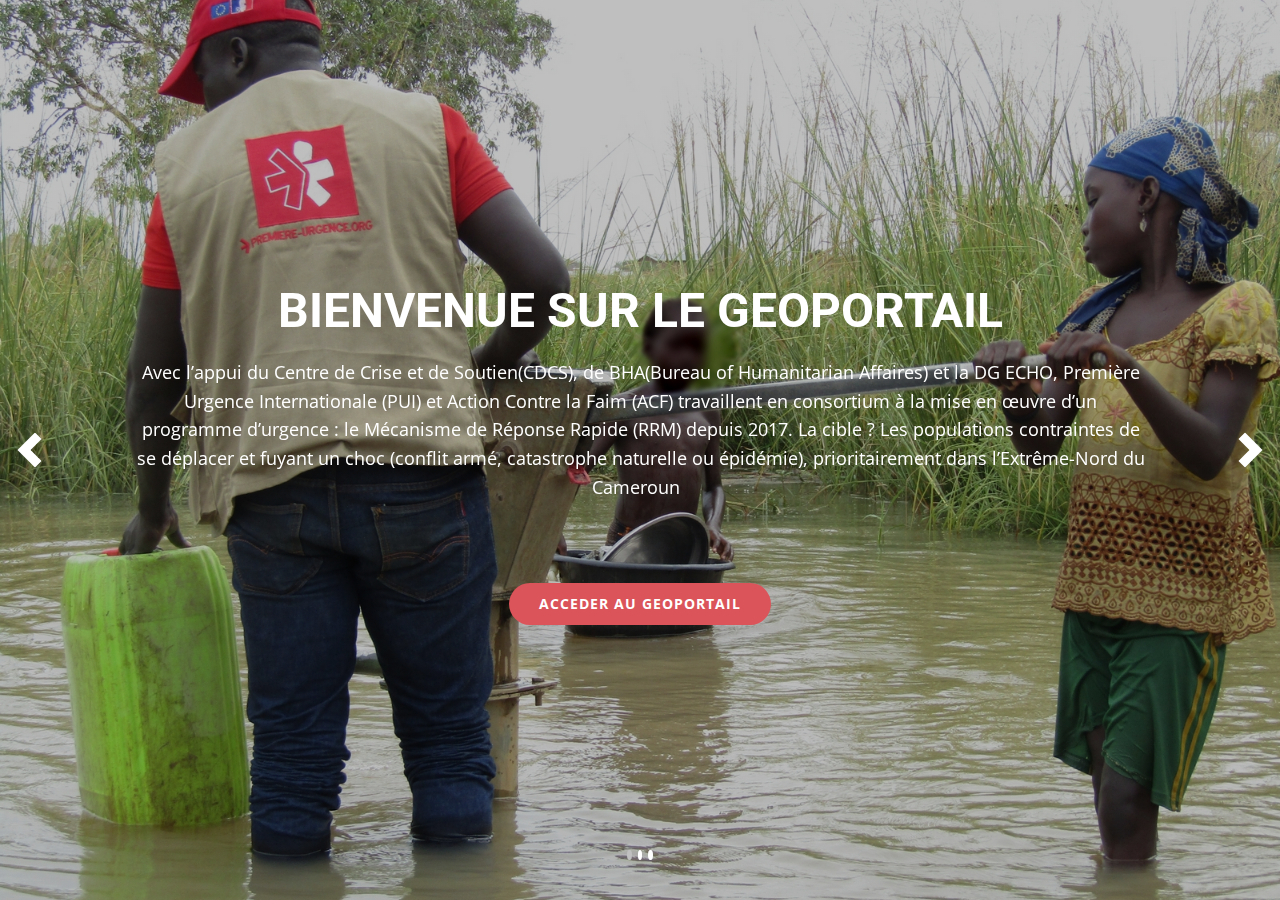
<file: index.html>
<!DOCTYPE html>
<html style="font-size: 16px;">

<head>
  <meta name="viewport" content="width=device-width, initial-scale=1.0">
  <meta charset="utf-8">
  <meta name="keywords" content="BIENVENUE SUR LE GEOPORTAIL, POURQUOI LE GEOPORTAIL RRM ?, zones d'intervention">
  <meta name="description" content="">
  <meta name="page_type" content="np-template-header-footer-from-plugin">
  <title>Accueil</title>
  <link rel="stylesheet" href="nicepage.css" media="screen">
  <link rel="stylesheet" href="Accueil.css" media="screen">
  <script class="u-script" type="text/javascript" src="jquery.js" defer=""></script>
  <script class="u-script" type="text/javascript" src="nicepage.js" defer=""></script>
  <meta name="generator" content="Nicepage 3.12.1, nicepage.com">
  <link id="u-theme-google-font" rel="stylesheet"
    href="https://fonts.googleapis.com/css?family=Roboto:100,100i,300,300i,400,400i,500,500i,700,700i,900,900i|Open+Sans:300,300i,400,400i,600,600i,700,700i,800,800i">


  <script type="application/ld+json">
    {
      "@context": "http://schema.org",
      "@type": "Organization",
      "name": "",
      "url": "index.html"
    }
  </script>
  <meta property="og:title" content="Accueil">
  <meta property="og:type" content="website">
  <meta name="theme-color" content="#478ac9">
  <link rel="canonical" href="index.html">
  <meta property="og:url" content="index.html">
</head>

<body data-home-page="Accueil.html" data-home-page-title="Accueil" class="u-body">
  <section class="u-align-center u-clearfix u-section-1" id="carousel_86b3">
    <div id="carousel-bd35" data-interval="30000" data-u-ride="carousel"
      class="u-carousel u-expanded-width u-slider u-slider-1">
      <ol class="u-absolute-hcenter u-carousel-indicators u-carousel-indicators-1">
        <li data-u-target="#carousel-bd35" class="u-active u-active-grey-25 u-shape-circle u-white" data-u-slide-to="0"
          style="width: 10px; height: 10px;"></li>
        <li data-u-target="#carousel-bd35" class="u-active-grey-25 u-shape-circle u-white" data-u-slide-to="1"
          style="width: 10px; height: 10px;"></li>
        <li data-u-target="#carousel-bd35" class="u-active-grey-25 u-shape-circle u-white" data-u-slide-to="2"
          style="width: 10px; height: 10px;"></li>
      </ol>
      <div class="u-carousel-inner" role="listbox">
        <div class="u-active u-align-center u-carousel-item u-container-style u-image u-shading u-slide u-image-1"
          data-image-width="4096" data-image-height="3072">
          <div class="u-container-layout u-valign-middle u-container-layout-1">
            <div class="u-container-style u-group u-shape-rectangle u-group-1" data-animation-name="fadeIn"
              data-animation-duration="1000" data-animation-delay="0" data-animation-direction="Up">
              <div class="u-container-layout u-valign-top u-container-layout-2">
                <h1 class="u-align-center u-text u-text-1">BIENVENUE SUR LE GEOPORTAIL</h1>
                <p class="u-align-center u-text u-text-2">Avec l’appui du Centre de Crise et de Soutien(CDCS), de
                  BHA(Bureau of Humanitarian Affaires)
                  et la DG ECHO, Première Urgence Internationale (PUI) et Action Contre la Faim
                  (ACF) travaillent en consortium à la mise en œuvre d’un programme
                  d’urgence&nbsp;: le Mécanisme de Réponse Rapide (RRM) depuis 2017.
                  La cible&nbsp;?
                  Les populations contraintes de se déplacer et
                  fuyant un choc (conflit armé, catastrophe naturelle ou épidémie),
                  prioritairement dans l’Extrême-Nord du Cameroun&nbsp;&nbsp;<br>
                </p>
              </div>
            </div>
            <a href="https://geoportail.rrm-cameroun.cm/"
              class="u-btn u-btn-round u-button-style u-hover-palette-2-light-2 u-palette-2-base u-radius-50 u-btn-1"
              target="_blank">acceder au geoportail</a>
          </div>
        </div>
        <div class="u-carousel-item u-container-style u-expanded-width u-image u-shading u-slide u-image-2"
          data-image-width="4000" data-image-height="1844">
          <div class="u-container-layout u-container-layout-3">
            <div class="u-align-center u-container-style u-group u-shape-rectangle u-group-2"
              data-animation-name="fadeIn" data-animation-duration="1000" data-animation-delay="1000"
              data-animation-direction="Up">
              <div class="u-container-layout u-valign-top u-container-layout-4">
                <h2 class="u-align-center u-text u-text-body-alt-color u-text-3">QUELS SONT LES PILIERS DU RRM ?</h2>
                <p class="u-align-center u-text u-text-4">
                  <!--[if !supportLists]-->
                  <br>·la veille humanitaire (réseau
                  d’une centaine de points focaux dans l’Extrême-Nord)&nbsp;
                  <!--[if !supportLists]-->
                  <br>·les évaluations multisectorielles (EMS)
                  des besoins&nbsp;
                  <!--[if !supportLists]-->
                  <br>·&nbsp;le plaidoyer pour la couverture
                  des besoins au sein de l’Intersecteur et sous la Coordination de OCHA&nbsp;&nbsp;
                  <!--[if !supportLists]-->
                  <br>·la réponse multisectorielle en eau
                  hygiène et assainissement, abri – articles ménagers essentiels et assistance
                  alimentaire&nbsp;&nbsp;<br>
                </p>
              </div>
            </div>
            <a href="https://geoportail.rrm-cameroun.cm/"
              class="u-btn u-btn-round u-button-style u-hover-palette-2-light-2 u-palette-2-base u-radius-50 u-btn-2"
              target="_blank">acceder au geoportail</a>
          </div>
        </div>
        <div
          class="u-align-center u-carousel-item u-container-style u-expanded-width u-image u-shading u-slide u-image-3"
          data-image-width="1040" data-image-height="780">
          <div class="u-container-layout u-valign-middle u-container-layout-5">
            <div class="u-container-style u-group u-shape-rectangle u-group-3" data-animation-name="fadeIn"
              data-animation-duration="1000" data-animation-delay="1000" data-animation-direction="Up">
              <div class="u-container-layout u-valign-top u-container-layout-6">
                <h2 class="u-align-center u-text u-text-body-alt-color u-text-5">POURQUOI UN GEOPORTAIL RRM</h2>
                <p class="u-align-center u-text u-text-6">
                  <!--[if !supportLists]-->
                  <br>-&nbsp;permettre de visualiser les alertes
                  et les interventions en cours,&nbsp; et les besoins
                  non couverts des populations suite aux Evaluations Multi-Sectorielles du RRM&nbsp;
                  <!--[if !supportLists]-->
                  <br>-rendre disponible et faciliter à
                  la communauté humanitaire, aux partenaires l’accès aux informations relatives
                  aux activités du Programme&nbsp;
                  <!--[if !supportLists]-->
                  <br>-Visualiser les réponses des
                  acteurs non RRM&nbsp;
                  <!--[if !supportLists]-->
                  <br>-assurer la visibilité du RRM&nbsp;&nbsp;<br>
                </p>
              </div>
            </div>
            <a href="https://geoportail.rrm-cameroun.cm/"
              class="u-btn u-btn-round u-button-style u-hover-palette-2-light-2 u-palette-2-base u-radius-50 u-btn-3"
              target="_blank">acceder au geoportail</a>
          </div>
        </div>
      </div>
      <a class="u-absolute-vcenter u-carousel-control u-carousel-control-prev u-spacing-12 u-text-body-alt-color u-carousel-control-1"
        href="#carousel-bd35" role="button" data-u-slide="prev">
        <span aria-hidden="true">
          <svg viewBox="0 0 8 8">
            <path d="M5.25 0l-4 4 4 4 1.5-1.5-2.5-2.5 2.5-2.5-1.5-1.5z"></path>
          </svg>
        </span>
        <span class="sr-only">
          <svg viewBox="0 0 8 8">
            <path d="M5.25 0l-4 4 4 4 1.5-1.5-2.5-2.5 2.5-2.5-1.5-1.5z"></path>
          </svg>
        </span>
      </a>
      <a class="u-absolute-vcenter u-carousel-control u-carousel-control-next u-spacing-12 u-text-body-alt-color u-carousel-control-2"
        href="#carousel-bd35" role="button" data-u-slide="next">
        <span aria-hidden="true">
          <svg viewBox="0 0 8 8">
            <path d="M2.75 0l-1.5 1.5 2.5 2.5-2.5 2.5 1.5 1.5 4-4-4-4z"></path>
          </svg>
        </span>
        <span class="sr-only">
          <svg viewBox="0 0 8 8">
            <path d="M2.75 0l-1.5 1.5 2.5 2.5-2.5 2.5 1.5 1.5 4-4-4-4z"></path>
          </svg>
        </span>
      </a>
    </div>
  </section>


</body>

</html>
</file>
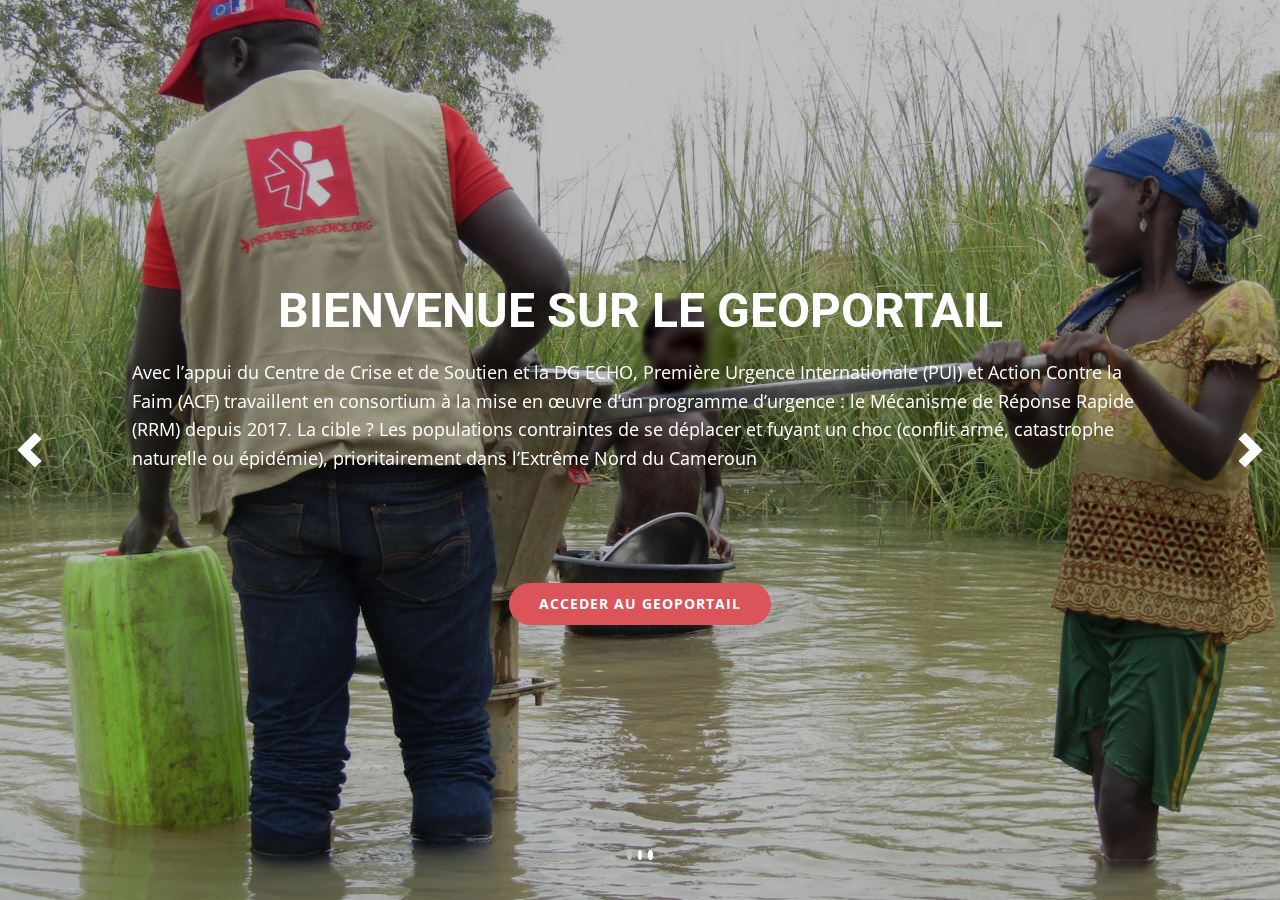
<file: Accueil.html>
<!DOCTYPE html>
<html style="font-size: 16px;">
  <head>
    <meta name="viewport" content="width=device-width, initial-scale=1.0">
    <meta charset="utf-8">
    <meta name="keywords" content="BIENVENUE SUR LE GEOPORTAIL, POURQUOI LE GEOPORTAIL RRM ?, zones d'intervention">
    <meta name="description" content="">
    <meta name="page_type" content="np-template-header-footer-from-plugin">
    <title>Accueil</title>
    <link rel="stylesheet" href="nicepage.css" media="screen">
<link rel="stylesheet" href="Accueil.css" media="screen">
    <script class="u-script" type="text/javascript" src="jquery.js" defer=""></script>
    <script class="u-script" type="text/javascript" src="nicepage.js" defer=""></script>
    <meta name="generator" content="Nicepage 3.12.1, nicepage.com">
    <link id="u-theme-google-font" rel="stylesheet" href="https://fonts.googleapis.com/css?family=Roboto:100,100i,300,300i,400,400i,500,500i,700,700i,900,900i|Open+Sans:300,300i,400,400i,600,600i,700,700i,800,800i">
    
    
    <script type="application/ld+json">{
		"@context": "http://schema.org",
		"@type": "Organization",
		"name": "",
		"url": "index.html"
}</script>
    <meta property="og:title" content="Accueil">
    <meta property="og:type" content="website">
    <meta name="theme-color" content="#478ac9">
    <link rel="canonical" href="index.html">
    <meta property="og:url" content="index.html">
  </head>
  <body class="u-body">
    <section class="u-align-center u-clearfix u-section-1" id="carousel_86b3">
      <div id="carousel-bd35" data-interval="5000" data-u-ride="carousel" class="u-carousel u-expanded-width u-slider u-slider-1">
        <ol class="u-absolute-hcenter u-carousel-indicators u-carousel-indicators-1">
          <li data-u-target="#carousel-bd35" class="u-active u-active-grey-25 u-shape-circle u-white" data-u-slide-to="0" style="width: 10px; height: 10px;"></li>
          <li data-u-target="#carousel-bd35" class="u-active-grey-25 u-shape-circle u-white" data-u-slide-to="1" style="width: 10px; height: 10px;"></li>
          <li data-u-target="#carousel-bd35" class="u-active-grey-25 u-shape-circle u-white" data-u-slide-to="2" style="width: 10px; height: 10px;"></li>
        </ol>
        <div class="u-carousel-inner" role="listbox">
          <div class="u-active u-align-center u-carousel-item u-container-style u-image u-shading u-slide u-image-1" data-image-width="4096" data-image-height="3072">
            <div class="u-container-layout u-valign-middle u-container-layout-1">
              <div class="u-container-style u-group u-shape-rectangle u-group-1" data-animation-name="fadeIn" data-animation-duration="1000" data-animation-delay="0" data-animation-direction="Up">
                <div class="u-container-layout u-valign-top u-container-layout-2">
                  <h1 class="u-align-center u-text u-text-1">BIENVENUE SUR LE GEOPORTAIL</h1>
                  <p style="text-align: unset; margin: 20px auto;" class="u-align-center u-text u-text-2">Avec l’appui du Centre de Crise et de Soutien
        et la DG ECHO, Première Urgence Internationale (PUI) et Action Contre la Faim
        (ACF) travaillent en consortium à la mise en œuvre d’un programme
        d’urgence&nbsp;: le Mécanisme de Réponse Rapide (RRM) depuis 2017. 
        La cible&nbsp;? 
        Les populations contraintes de se déplacer et
        fuyant un choc (conflit armé, catastrophe naturelle ou épidémie),
        prioritairement dans l’Extrême Nord du Cameroun&nbsp;&nbsp;<br>
                  </p>
                </div>
              </div>
              <a href="https://geoportail.rrm-cameroun.cm/" class="u-btn u-btn-round u-button-style u-hover-palette-2-light-2 u-palette-2-base u-radius-50 u-btn-1" target="_blank">acceder au geoportail</a>
            </div>
          </div>
          <div class="u-carousel-item u-container-style u-expanded-width u-image u-shading u-slide u-image-2" data-image-width="4000" data-image-height="1844">
            <div class="u-container-layout u-container-layout-3">
              <div class="u-align-center u-container-style u-group u-shape-rectangle u-group-2" data-animation-name="fadeIn" data-animation-duration="1000" data-animation-delay="1000" data-animation-direction="Up">
                <div class="u-container-layout u-valign-top u-container-layout-4">
                  <h1 class="u-align-center u-text u-text-1">POURQUOI LE GEOPORTAIL RRM ?</h1>
                  <p style="text-align: left; " >
                                  
                   
                    Quels sont les piliers du RRM?                
                   <ul style="text-align: left;margin-top: -20px;">
                     <li>
                      la veille humanitaire (réseau d’une centaine de points focaux dans l’Extrême Nord)
                     </li>
                     <li>
                       les évaluations multisectorielles (EMS) des besoins
                     </li>
                     <li>
                      le plaidoyer pour la couverture des besoins au sein de l’Intersecteur et sous la Coordination de OCHA
                      
                    </li>
                     <li>
                      la réponse multisectorielle en eau hygiène et assainissement, abri – articles ménages essentiels et assistance alimentaire
                     </li>
                   </ul>
                 
                  </p>
                </div>
              </div>
              <a href="https://geoportail.rrm-cameroun.cm/" class="u-btn u-btn-round u-button-style u-hover-palette-2-light-2 u-palette-2-base u-radius-50 u-btn-2" target="_blank">acceder au geoportail</a>
            </div>
          </div>
          <div class="u-align-center u-carousel-item u-container-style u-expanded-width u-image u-shading u-slide u-image-3" data-image-width="1040" data-image-height="780">
            <div class="u-container-layout u-valign-middle u-container-layout-5">
              <div class="u-container-style u-group u-shape-rectangle u-group-3" data-animation-name="fadeIn" data-animation-duration="1000" data-animation-delay="1000" data-animation-direction="Up">
                <div class="u-container-layout u-valign-top u-container-layout-6">
                  <h1 class="u-align-center u-text u-text-1">ZONES D'INTERVENTION</h1>

                  <p style="text-align: left; " >
                                  
                   
                    Pourquoi un Géoportail RRM ?               
                   <ul style="text-align: left;margin-top: -20px;">
                     <li>
                      permettre de visualiser les alertes et les interventions en cours et les besoins
                      non couverts des populations suite aux Evaluations Multi-Sectorielles du RRM
                    </li>
                     <li>
                      rendre disponible et faciliter à
        la communauté humanitaire, aux partenaires l’accès aux informations relatives
        aux activités du Programme
                     </li>
                     <li>
                      Visualiser les réponses des acteurs non RRM 
                    </li>
                     <li>
                      assurer la visibilité du RRM
                    </li>
                   </ul>
                 
                  </p>







                  
                </div>
              </div>
              <a href="https://geoportail.rrm-cameroun.cm/" class="u-btn u-btn-round u-button-style u-hover-palette-2-light-2 u-palette-2-base u-radius-50 u-btn-3" target="_blank">acceder au geoportail</a>
            </div>
          </div>
        </div>
        <a class="u-absolute-vcenter u-carousel-control u-carousel-control-prev u-spacing-12 u-text-body-alt-color u-carousel-control-1" href="#carousel-bd35" role="button" data-u-slide="prev">
          <span aria-hidden="true">
            <svg viewBox="0 0 8 8"><path d="M5.25 0l-4 4 4 4 1.5-1.5-2.5-2.5 2.5-2.5-1.5-1.5z"></path></svg>
          </span>
          <span class="sr-only">
            <svg viewBox="0 0 8 8"><path d="M5.25 0l-4 4 4 4 1.5-1.5-2.5-2.5 2.5-2.5-1.5-1.5z"></path></svg>
          </span>
        </a>
        <a class="u-absolute-vcenter u-carousel-control u-carousel-control-next u-spacing-12 u-text-body-alt-color u-carousel-control-2" href="#carousel-bd35" role="button" data-u-slide="next">
          <span aria-hidden="true">
            <svg viewBox="0 0 8 8"><path d="M2.75 0l-1.5 1.5 2.5 2.5-2.5 2.5 1.5 1.5 4-4-4-4z"></path></svg>
          </span>
          <span class="sr-only">
            <svg viewBox="0 0 8 8"><path d="M2.75 0l-1.5 1.5 2.5 2.5-2.5 2.5 1.5 1.5 4-4-4-4z"></path></svg>
          </span>
        </a>
      </div>
    </section>
    
    
    
 
  </body>
</html>
</file>
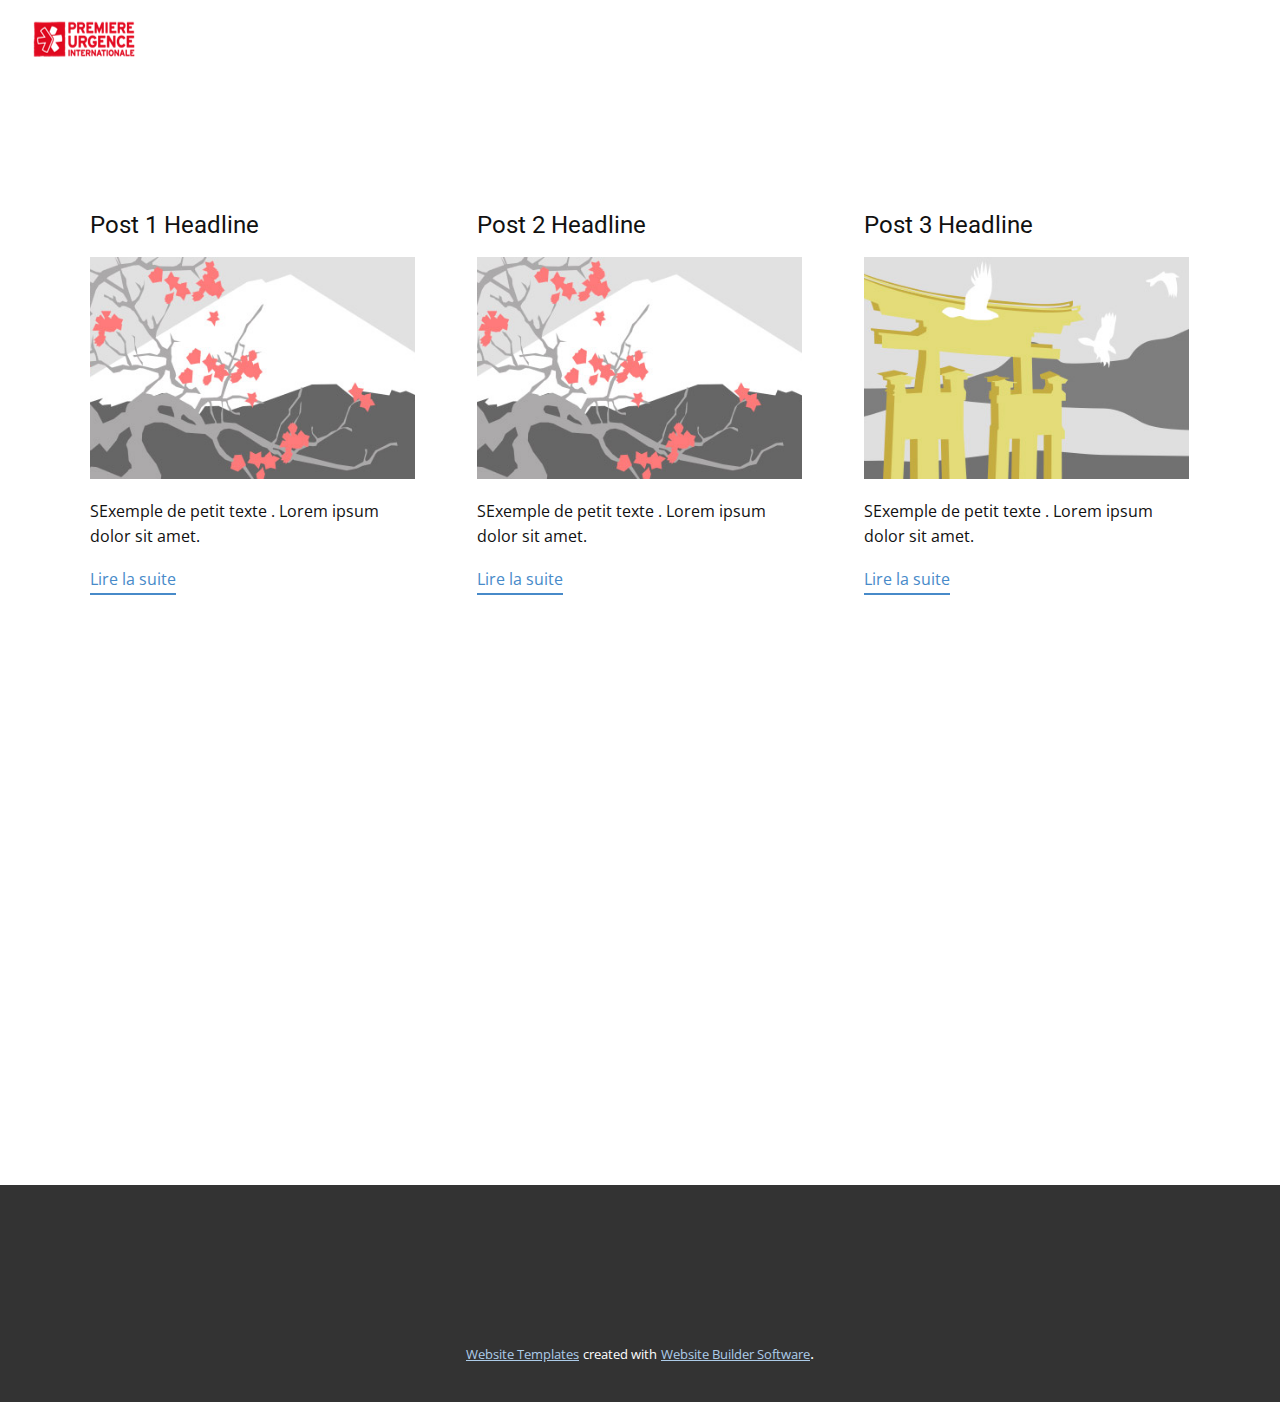
<file: Blog-Template.html>
<!DOCTYPE html>
<html style="font-size: 16px;">
  <head>
    <meta name="viewport" content="width=device-width, initial-scale=1.0">
    <meta charset="utf-8">
    <meta name="keywords" content="">
    <meta name="description" content="">
    <meta name="page_type" content="np-template-header-footer-from-plugin">
    <title>Blog Template</title>
    <link rel="stylesheet" href="nicepage.css" media="screen">
<link rel="stylesheet" href="Blog-Template.css" media="screen">
    <script class="u-script" type="text/javascript" src="jquery.js" defer=""></script>
    <script class="u-script" type="text/javascript" src="nicepage.js" defer=""></script>
    <meta name="generator" content="Nicepage 3.12.1, nicepage.com">
    <link id="u-theme-google-font" rel="stylesheet" href="https://fonts.googleapis.com/css?family=Roboto:100,100i,300,300i,400,400i,500,500i,700,700i,900,900i|Open+Sans:300,300i,400,400i,600,600i,700,700i,800,800i">
    
    
    
    <script type="application/ld+json">{
		"@context": "http://schema.org",
		"@type": "Organization",
		"name": "",
		"url": "index.html",
		"logo": "images/pu.png"
}</script>
    <meta property="og:title" content="Blog Template">
    <meta property="og:type" content="website">
    <meta name="theme-color" content="#478ac9">
    <link rel="canonical" href="index.html">
    <meta property="og:url" content="index.html">
  </head>
  <body class="u-body"><header class="u-clearfix u-header u-header" id="sec-df4f"><div class="u-clearfix u-sheet u-sheet-1">
        <a href="https://nicepage.com" class="u-image u-logo u-image-1" data-image-width="150" data-image-height="58">
          <img src="images/pu.png" class="u-logo-image u-logo-image-1" data-image-width="133.5386">
        </a>
      </div></header>
    <section class="u-clearfix u-section-1" id="sec-cfc0">
      <div class="u-clearfix u-sheet u-valign-middle u-sheet-1"><!--blog--><!--blog_options_json--><!--{"type":"Recent","source":"","tags":"","count":""}--><!--/blog_options_json-->
        <div class="u-blog u-expanded-width u-repeater u-repeater-1"><!--blog_post-->
          <div class="u-blog-post u-container-style u-repeater-item u-white u-repeater-item-1">
            <div class="u-container-layout u-similar-container u-valign-top u-container-layout-1"><!--blog_post_header-->
              <h4 class="u-blog-control u-text u-text-1">
                <a class="u-post-header-link" href="blog/post.html"><!--blog_post_header_content-->Post 1 Headline<!--/blog_post_header_content--></a>
              </h4><!--/blog_post_header--><!--blog_post_image-->
              <img alt="" class="u-blog-control u-expanded-width u-image u-image-default u-image-1" src="images/1.jpeg"><!--/blog_post_image--><!--blog_post_content-->
              <div class="u-blog-control u-post-content u-text u-text-2"><!--blog_post_content_content-->SExemple de petit texte . Lorem ipsum dolor sit amet.<!--/blog_post_content_content--></div><!--/blog_post_content--><!--blog_post_readmore-->
              <a href="blog/post.html" class="u-blog-control u-border-2 u-border-palette-1-base u-btn u-btn-rectangle u-button-style u-none u-btn-1"><!--blog_post_readmore_content-->Lire la suite<!--/blog_post_readmore_content--></a><!--/blog_post_readmore-->
            </div>
          </div><!--/blog_post--><!--blog_post-->
          <div class="u-blog-post u-container-style u-repeater-item u-video-cover u-white">
            <div class="u-container-layout u-similar-container u-valign-top u-container-layout-2"><!--blog_post_header-->
              <h4 class="u-blog-control u-text u-text-3">
                <a class="u-post-header-link" href="blog/post-1.html"><!--blog_post_header_content-->Post 2 Headline<!--/blog_post_header_content--></a>
              </h4><!--/blog_post_header--><!--blog_post_image-->
              <img alt="" class="u-blog-control u-expanded-width u-image u-image-default u-image-2" src="images/2.jpeg"><!--/blog_post_image--><!--blog_post_content-->
              <div class="u-blog-control u-post-content u-text u-text-4"><!--blog_post_content_content-->SExemple de petit texte . Lorem ipsum dolor sit amet.<!--/blog_post_content_content--></div><!--/blog_post_content--><!--blog_post_readmore-->
              <a href="blog/post-1.html" class="u-blog-control u-border-2 u-border-palette-1-base u-btn u-btn-rectangle u-button-style u-none u-btn-2"><!--blog_post_readmore_content-->Lire la suite<!--/blog_post_readmore_content--></a><!--/blog_post_readmore-->
            </div>
          </div><!--/blog_post--><!--blog_post-->
          <div class="u-blog-post u-container-style u-repeater-item u-video-cover u-white">
            <div class="u-container-layout u-similar-container u-valign-top u-container-layout-3"><!--blog_post_header-->
              <h4 class="u-blog-control u-text u-text-5">
                <a class="u-post-header-link" href="blog/post-2.html"><!--blog_post_header_content-->Post 3 Headline<!--/blog_post_header_content--></a>
              </h4><!--/blog_post_header--><!--blog_post_image-->
              <img alt="" class="u-blog-control u-expanded-width u-image u-image-default u-image-3" src="images/3.jpeg"><!--/blog_post_image--><!--blog_post_content-->
              <div class="u-blog-control u-post-content u-text u-text-6"><!--blog_post_content_content-->SExemple de petit texte . Lorem ipsum dolor sit amet.<!--/blog_post_content_content--></div><!--/blog_post_content--><!--blog_post_readmore-->
              <a href="blog/post-2.html" class="u-blog-control u-border-2 u-border-palette-1-base u-btn u-btn-rectangle u-button-style u-none u-btn-3"><!--blog_post_readmore_content-->Lire la suite<!--/blog_post_readmore_content--></a><!--/blog_post_readmore-->
            </div>
          </div><!--/blog_post-->
        </div><!--/blog-->
      </div>
    </section>
    <section class="u-clearfix u-section-2" id="sec-ce09">
      <div class="u-clearfix u-sheet u-sheet-1"></div>
    </section>
    
    
    <footer class="u-align-left u-clearfix u-footer u-grey-80 u-footer" id="sec-6d7a"><div class="u-clearfix u-sheet u-sheet-1"></div></footer>
    <section class="u-backlink u-clearfix u-grey-80">
      <a class="u-link" href="https://nicepage.com/website-templates" target="_blank">
        <span>Website Templates</span>
      </a>
      <p class="u-text">
        <span>created with</span>
      </p>
      <a class="u-link" href="https://nicepage.com/" target="_blank">
        <span>Website Builder Software</span>
      </a>. 
    </section>
  </body>
</html>
</file>
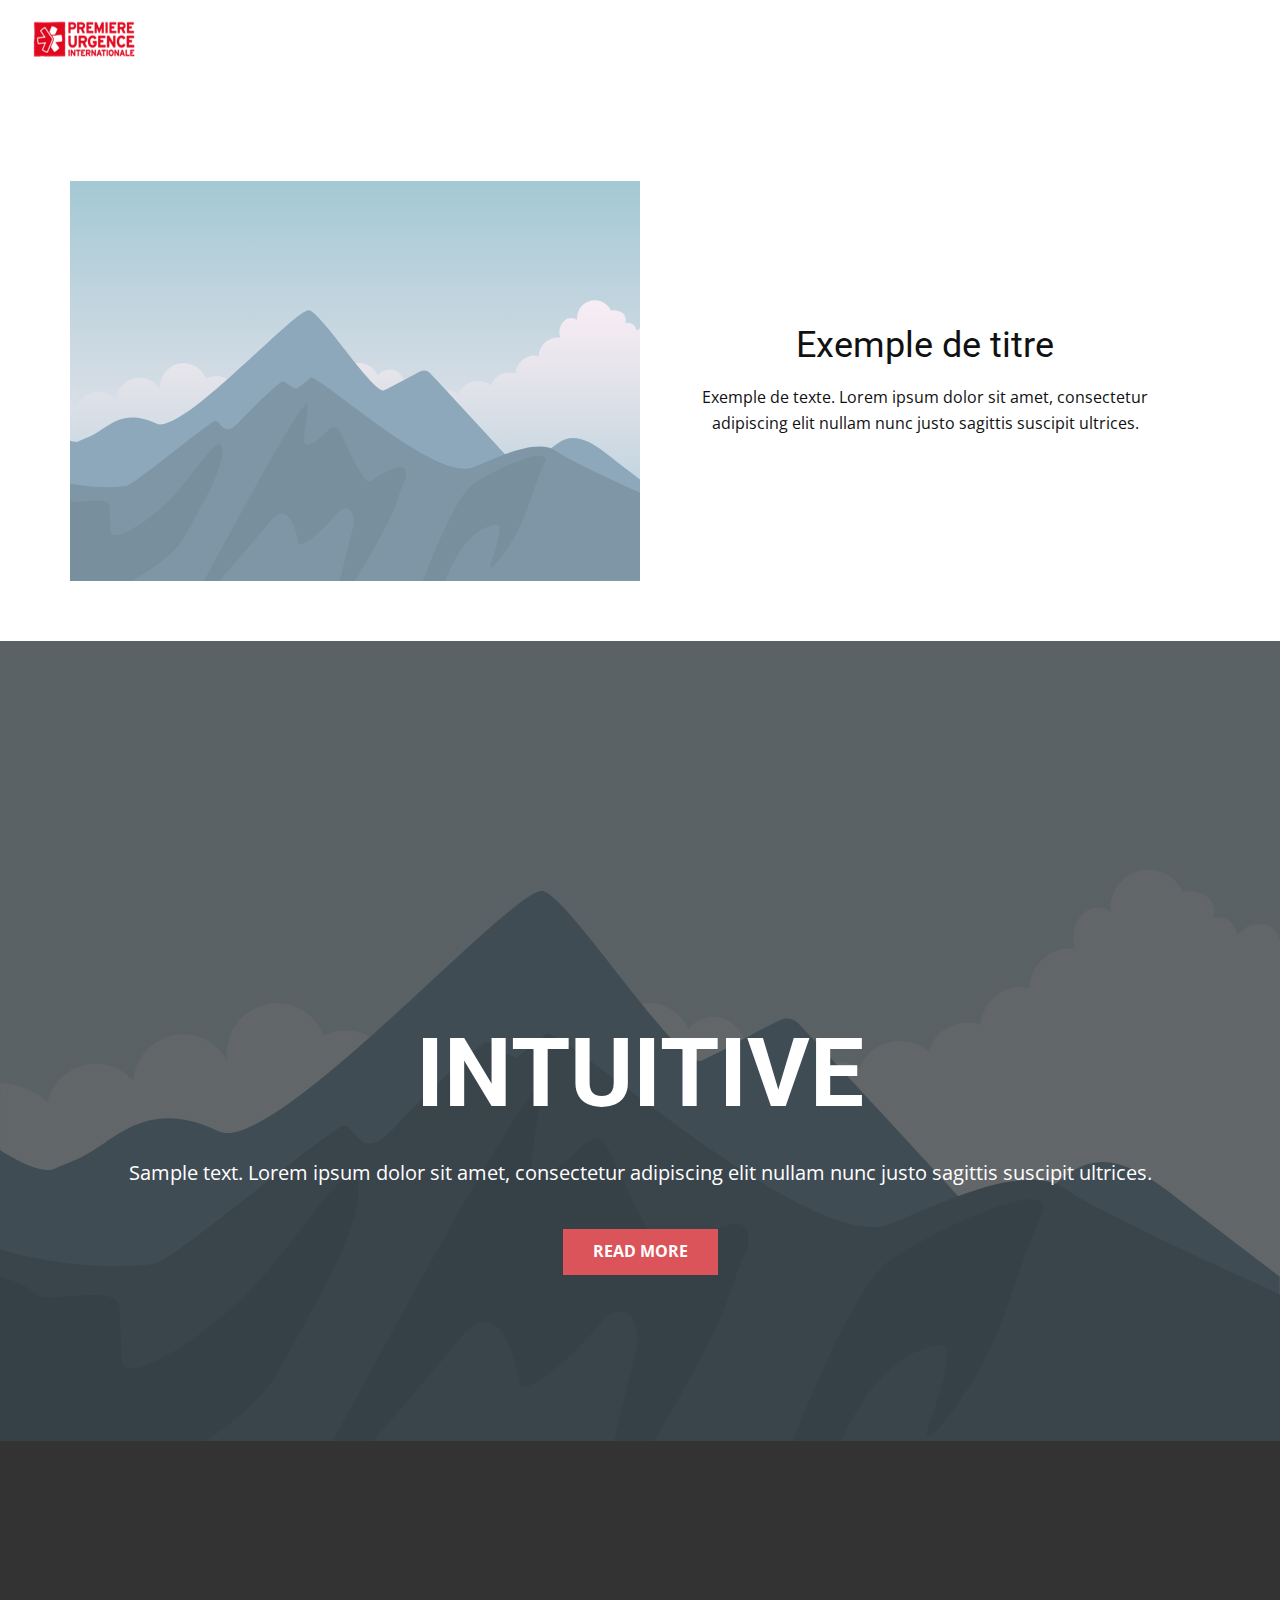
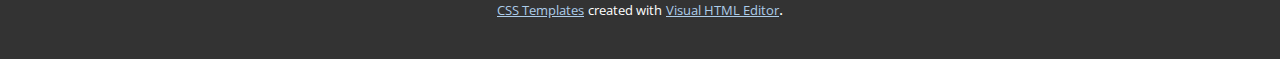
<file: Page-1.html>
<!DOCTYPE html>
<html style="font-size: 16px;">
  <head>
    <meta name="viewport" content="width=device-width, initial-scale=1.0">
    <meta charset="utf-8">
    <meta name="keywords" content="INTUITIVE">
    <meta name="description" content="">
    <meta name="page_type" content="np-template-header-footer-from-plugin">
    <title>Page 1</title>
    <link rel="stylesheet" href="nicepage.css" media="screen">
<link rel="stylesheet" href="Page-1.css" media="screen">
    <script class="u-script" type="text/javascript" src="jquery.js" defer=""></script>
    <script class="u-script" type="text/javascript" src="nicepage.js" defer=""></script>
    <meta name="generator" content="Nicepage 3.12.1, nicepage.com">
    <link id="u-theme-google-font" rel="stylesheet" href="https://fonts.googleapis.com/css?family=Roboto:100,100i,300,300i,400,400i,500,500i,700,700i,900,900i|Open+Sans:300,300i,400,400i,600,600i,700,700i,800,800i">
    
    
    
    <script type="application/ld+json">{
		"@context": "http://schema.org",
		"@type": "Organization",
		"name": "",
		"url": "index.html",
		"logo": "images/pu.png"
}</script>
    <meta property="og:title" content="Page 1">
    <meta property="og:type" content="website">
    <meta name="theme-color" content="#478ac9">
    <link rel="canonical" href="index.html">
    <meta property="og:url" content="index.html">
  </head>
  <body class="u-body"><header class="u-clearfix u-header u-header" id="sec-df4f"><div class="u-clearfix u-sheet u-sheet-1">
        <a href="https://nicepage.com" class="u-image u-logo u-image-1" data-image-width="150" data-image-height="58">
          <img src="images/pu.png" class="u-logo-image u-logo-image-1" data-image-width="133.5386">
        </a>
      </div></header>
    <section class="u-clearfix u-section-1" id="sec-f741">
      <div class="u-clearfix u-sheet u-sheet-1">
        <div class="u-clearfix u-expanded-width u-layout-wrap u-layout-wrap-1">
          <div class="u-layout">
            <div class="u-layout-row">
              <div class="u-container-style u-image u-layout-cell u-size-30 u-image-1" data-image-width="400" data-image-height="265">
                <div class="u-container-layout u-container-layout-1"></div>
              </div>
              <div class="u-align-center u-container-style u-layout-cell u-size-30 u-layout-cell-2">
                <div class="u-container-layout u-valign-middle u-container-layout-2">
                  <h2 class="u-text u-text-default u-text-1">Exemple de titre</h2>
                  <p class="u-text u-text-default u-text-2"> Exemple de texte. Lorem ipsum dolor sit amet, consectetur adipiscing elit nullam nunc justo sagittis suscipit ultrices.</p>
                </div>
              </div>
            </div>
          </div>
        </div>
      </div>
    </section>
    <section class="u-align-center u-clearfix u-image u-shading u-section-2" src="" data-image-width="256" data-image-height="256" id="sec-6cbd">
      <div class="u-clearfix u-sheet u-valign-middle u-sheet-1">
        <h1 class="u-text u-title u-text-1">INTUITIVE</h1>
        <p class="u-large-text u-text u-text-variant u-text-2">Sample text. Lorem ipsum dolor sit amet, consectetur adipiscing elit nullam nunc justo sagittis suscipit ultrices.</p>
        <a href="#" class="u-btn u-button-style u-palette-2-base u-btn-1">Read More</a>
      </div>
    </section>
    
    
    <footer class="u-align-left u-clearfix u-footer u-grey-80 u-footer" id="sec-6d7a"><div class="u-clearfix u-sheet u-sheet-1"></div></footer>
    <section class="u-backlink u-clearfix u-grey-80">
      <a class="u-link" href="https://nicepage.com/css-templates" target="_blank">
        <span>CSS Templates</span>
      </a>
      <p class="u-text">
        <span>created with</span>
      </p>
      <a class="u-link" href="https://nicepage.com/html-website-builder" target="_blank">
        <span>Visual HTML Editor</span>
      </a>. 
    </section>
  </body>
</html>
</file>
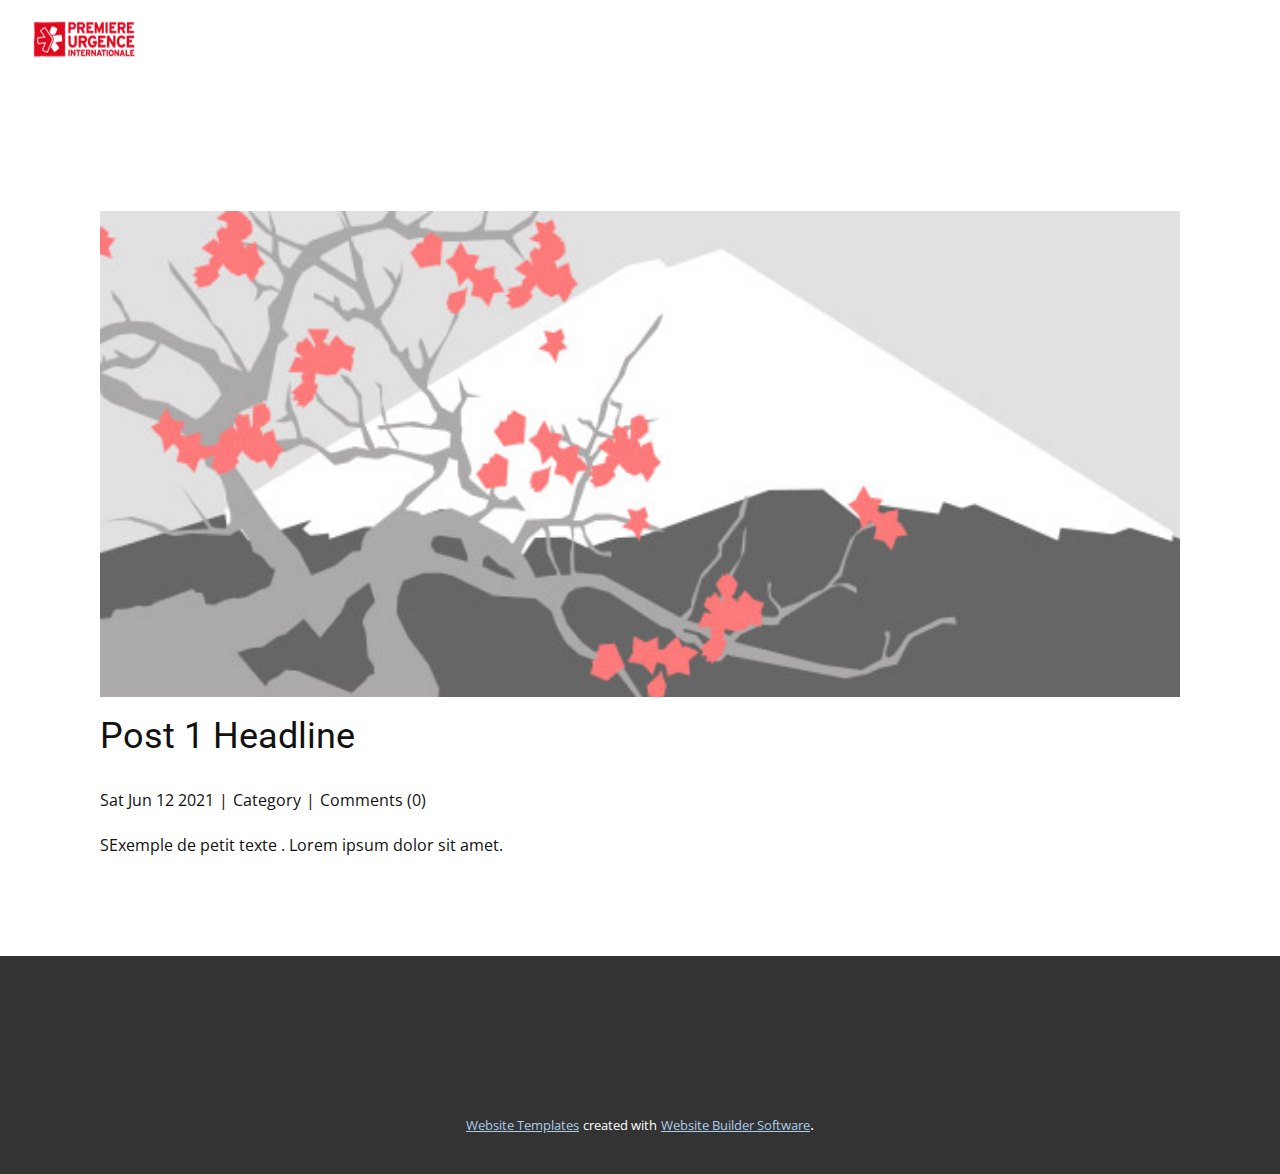
<file: Post-Template.html>
<!DOCTYPE html>
<html style="font-size: 16px;">
  <head>
    <meta name="viewport" content="width=device-width, initial-scale=1.0">
    <meta charset="utf-8">
    <meta name="keywords" content="Post 1 Headline">
    <meta name="description" content="">
    <meta name="page_type" content="np-template-header-footer-from-plugin">
    <title>Post Template</title>
    <link rel="stylesheet" href="nicepage.css" media="screen">
<link rel="stylesheet" href="Post-Template.css" media="screen">
    <script class="u-script" type="text/javascript" src="jquery.js" defer=""></script>
    <script class="u-script" type="text/javascript" src="nicepage.js" defer=""></script>
    <meta name="generator" content="Nicepage 3.12.1, nicepage.com">
    <link id="u-theme-google-font" rel="stylesheet" href="https://fonts.googleapis.com/css?family=Roboto:100,100i,300,300i,400,400i,500,500i,700,700i,900,900i|Open+Sans:300,300i,400,400i,600,600i,700,700i,800,800i">
    
    
    <script type="application/ld+json">{
		"@context": "http://schema.org",
		"@type": "Organization",
		"name": "",
		"url": "index.html",
		"logo": "images/pu.png"
}</script>
    <meta property="og:title" content="Post Template">
    <meta property="og:type" content="website">
    <meta name="theme-color" content="#478ac9">
    <link rel="canonical" href="index.html">
    <meta property="og:url" content="index.html">
  </head>
  <body class="u-body"><header class="u-clearfix u-header u-header" id="sec-df4f"><div class="u-clearfix u-sheet u-sheet-1">
        <a href="https://nicepage.com" class="u-image u-logo u-image-1" data-image-width="150" data-image-height="58">
          <img src="images/pu.png" class="u-logo-image u-logo-image-1" data-image-width="133.5386">
        </a>
      </div></header>
    <section class="u-align-center u-clearfix u-section-1" id="sec-3e59">
      <div class="u-clearfix u-sheet u-valign-middle-md u-valign-middle-sm u-valign-middle-xs u-sheet-1"><!--post_details--><!--post_details_options_json--><!--{"source":""}--><!--/post_details_options_json--><!--blog_post-->
        <div class="u-container-style u-expanded-width u-post-details u-post-details-1">
          <div class="u-container-layout u-valign-middle u-container-layout-1"><!--blog_post_image-->
            <img alt="" class="u-blog-control u-expanded-width u-image u-image-default u-image-1" src="images/2.jpeg"><!--/blog_post_image--><!--blog_post_header-->
            <h2 class="u-blog-control u-text u-text-1">
              <a class="u-post-header-link" href="blog/post.html"><!--blog_post_header_content-->Post 1 Headline<!--/blog_post_header_content--></a>
            </h2><!--/blog_post_header--><!--blog_post_metadata-->
            <div class="u-blog-control u-metadata u-metadata-1"><!--blog_post_metadata_date-->
              <span class="u-meta-date u-meta-icon"><!--blog_post_metadata_date_content-->Sat Jun 12 2021<!--/blog_post_metadata_date_content--></span><!--/blog_post_metadata_date--><!--blog_post_metadata_category-->
              <span class="u-meta-category u-meta-icon"><!--blog_post_metadata_category_content-->Category<!--/blog_post_metadata_category_content--></span><!--/blog_post_metadata_category--><!--blog_post_metadata_comments-->
              <span class="u-meta-comments u-meta-icon"><!--blog_post_metadata_comments_content-->Comments (0)<!--/blog_post_metadata_comments_content--></span><!--/blog_post_metadata_comments-->
            </div><!--/blog_post_metadata--><!--blog_post_content-->
            <div class="u-align-justify u-blog-control u-post-content u-text u-text-2"><!--blog_post_content_content-->SExemple de petit texte . Lorem ipsum dolor sit amet.<!--/blog_post_content_content--></div><!--/blog_post_content-->
          </div>
        </div><!--/blog_post--><!--/post_details-->
      </div>
    </section>
    
    
    <footer class="u-align-left u-clearfix u-footer u-grey-80 u-footer" id="sec-6d7a"><div class="u-clearfix u-sheet u-sheet-1"></div></footer>
    <section class="u-backlink u-clearfix u-grey-80">
      <a class="u-link" href="https://nicepage.com/website-templates" target="_blank">
        <span>Website Templates</span>
      </a>
      <p class="u-text">
        <span>created with</span>
      </p>
      <a class="u-link" href="https://nicepage.com/" target="_blank">
        <span>Website Builder Software</span>
      </a>. 
    </section>
  </body>
</html>
</file>
